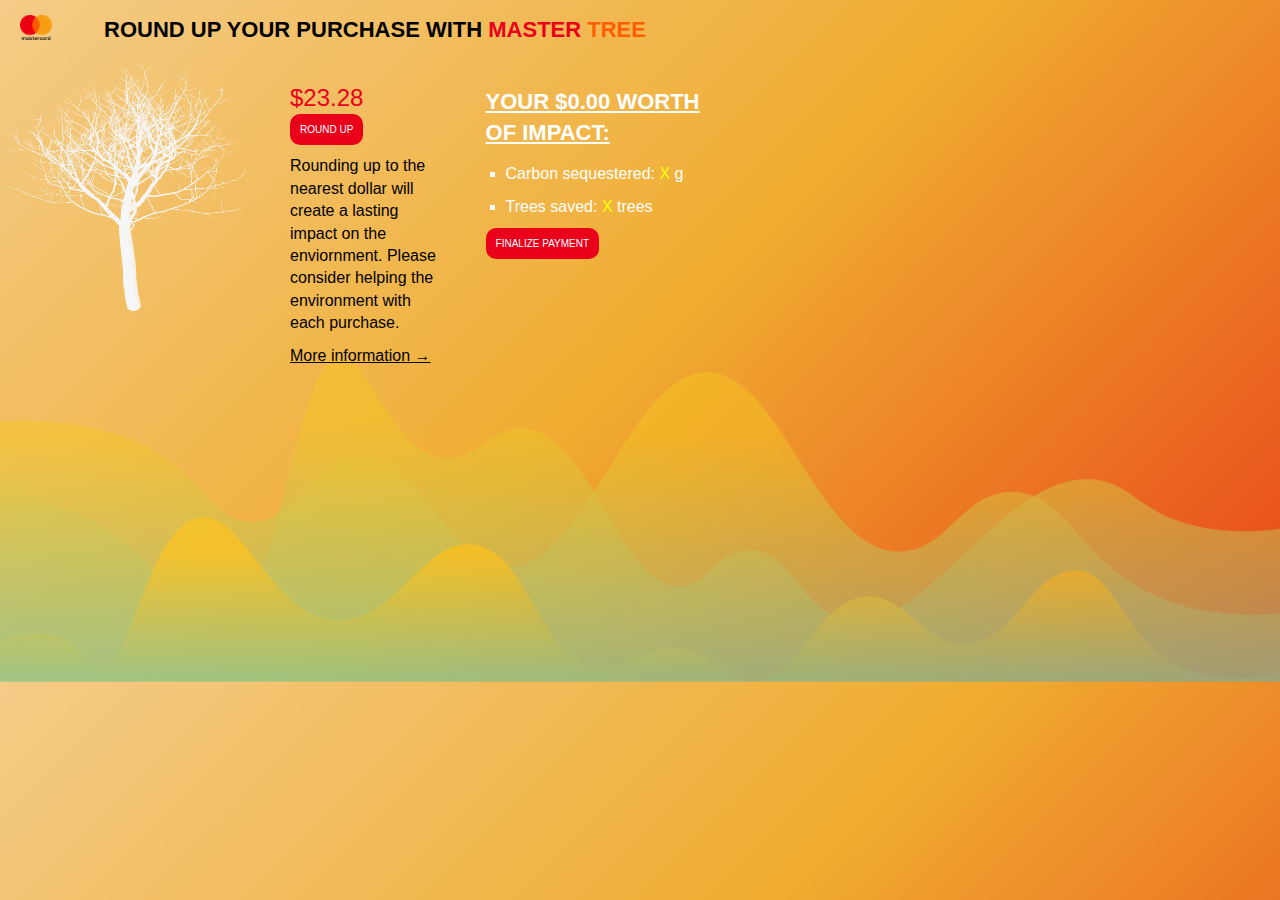
<file: popup.html>
<!DOCTYPE html>
<html>
  <head>
    <link rel="stylesheet" href="style.css" />
  </head>
  <body>
    <img
      class="logo"
      src="/images/Mastercard-logo.svg.png"
      width="32"
      height="25"
    />
    <div class="master-tree">
      <h2 class="title">
        Round up your purchase with
        <span style="color: #eb001b">Master</span> <span style="color: #FF5F00">Tree</span>
      </h2>
      <img
        src="/images/white-tree.png"
        width="250"
        height="250"
        class="product-img"
      />

      <div class="description">
        <div class="product-price">
          <p class="amount" id="price">$23.28</p>
          <!-- <p class="rounded-up">Rounded up</p> -->
        </div>

        <button class="round-up-purchase" id="roundUp">Round Up</button>

        <p class="text-description">
          Rounding up to the nearest dollar will create a lasting impact on the
          enviornment. Please consider helping the environment with each
          purchase.
        </p>
        <p>
          <a
            class="more-info"
            href="https://www.mastercard.com/global/en/vision/corp-responsibility/sustainability.html"
            target="_blank"
          >
            More information &rarr;
          </a>
        </p>
      </div>

      <div class="your-impact">
        <h3 class="impact-title" id="impactCents">Your $0.00 Worth of Impact:</h3>

        <ul class="impact-list">
          <li id="carbon">
            Carbon sequestered:
            <span style="color: yellow">X</span> g
          </li>
          <li id="trees">Trees saved: <span style="color: yellow">X</span> trees</li>
        </ul>

        <button class="round-up-purchase">Finalize Payment</button>
      </div>
    </div>
  </body>
  <script src="function.js">
  </script>
</html>
</file>
<file: style.css>
* {
  margin: 0;
  padding: 0;
  font-family: "Gill Sans", "Gill Sans MT", Calibri, "Trebuchet MS", sans-serif;
}

body {
  background-image: url("images/background.png");
  background-size: 100%;
  line-height: 1.4;
  position: relative;
}

.master-tree {
  width: 750px;
  font-weight: 100;
  display: grid;
  grid-template-columns: 250px 1fr 1.7fr;
  column-gap: 40px;
  row-gap: 0;
  margin-bottom: 50px;
}

.title {
  text-align: center;
  font-size: 22px;
  text-transform: uppercase;
  padding-top: 15px;
  padding-bottom: 15px;
  grid-column: 1 / -1;
}

.description {
  flex: 1;
  margin-top: 20px;
}

.product-price {
  display: flex;
  justify-content: space-between;
  align-items: center;
}

.amount {
  font-size: 24px;
  color: #eb001b;
}

.rounded-up {
  font-size: 12px;
  text-transform: uppercase;
  font-weight: bold;
  color: #777;
}

.text-description {
  margin-bottom: 10px;
}

.more-info:link,
.more-info:visited {
  color: black;
  margin-bottom: 30px;
  display: inline-block;
}

.more-info:hover,
.more-info:active {
  text-decoration: none;
}

.your-impact {
  margin-top: 6px;
  margin-right: 20px;
}

.impact-title {
  font-size: 22px;
  text-transform: uppercase;
  margin-bottom: 15px;
  margin-top: 20px;
  color: white;
  text-decoration: underline;
}

.impact-list {
  list-style: square;
  margin-left: 20px;
  font-size: 16px;
  color: white;
}

.impact-list li {
  margin-bottom: 10px;
}

.round-up-purchase {
  border: none;
  border-radius: 10px;
  font-size: 10px;
  font-weight: 200;
  text-transform: uppercase;
  cursor: pointer;
  padding: 10px;
  background-color: transparent;
  color: white;
  margin-bottom: 10px;
  background-color: #eb001b;
}

.round-up-purchase:hover {
  background-color: black;
  /* color: black; */
}

.logo {
  margin-left: 20px;
  margin-top: 15px;
  position: absolute;
}

strong {
  font-size: 30px;
  font-family: Impact, Haettenschweiler, "Arial Narrow Bold", sans-serif;
}
</file>
